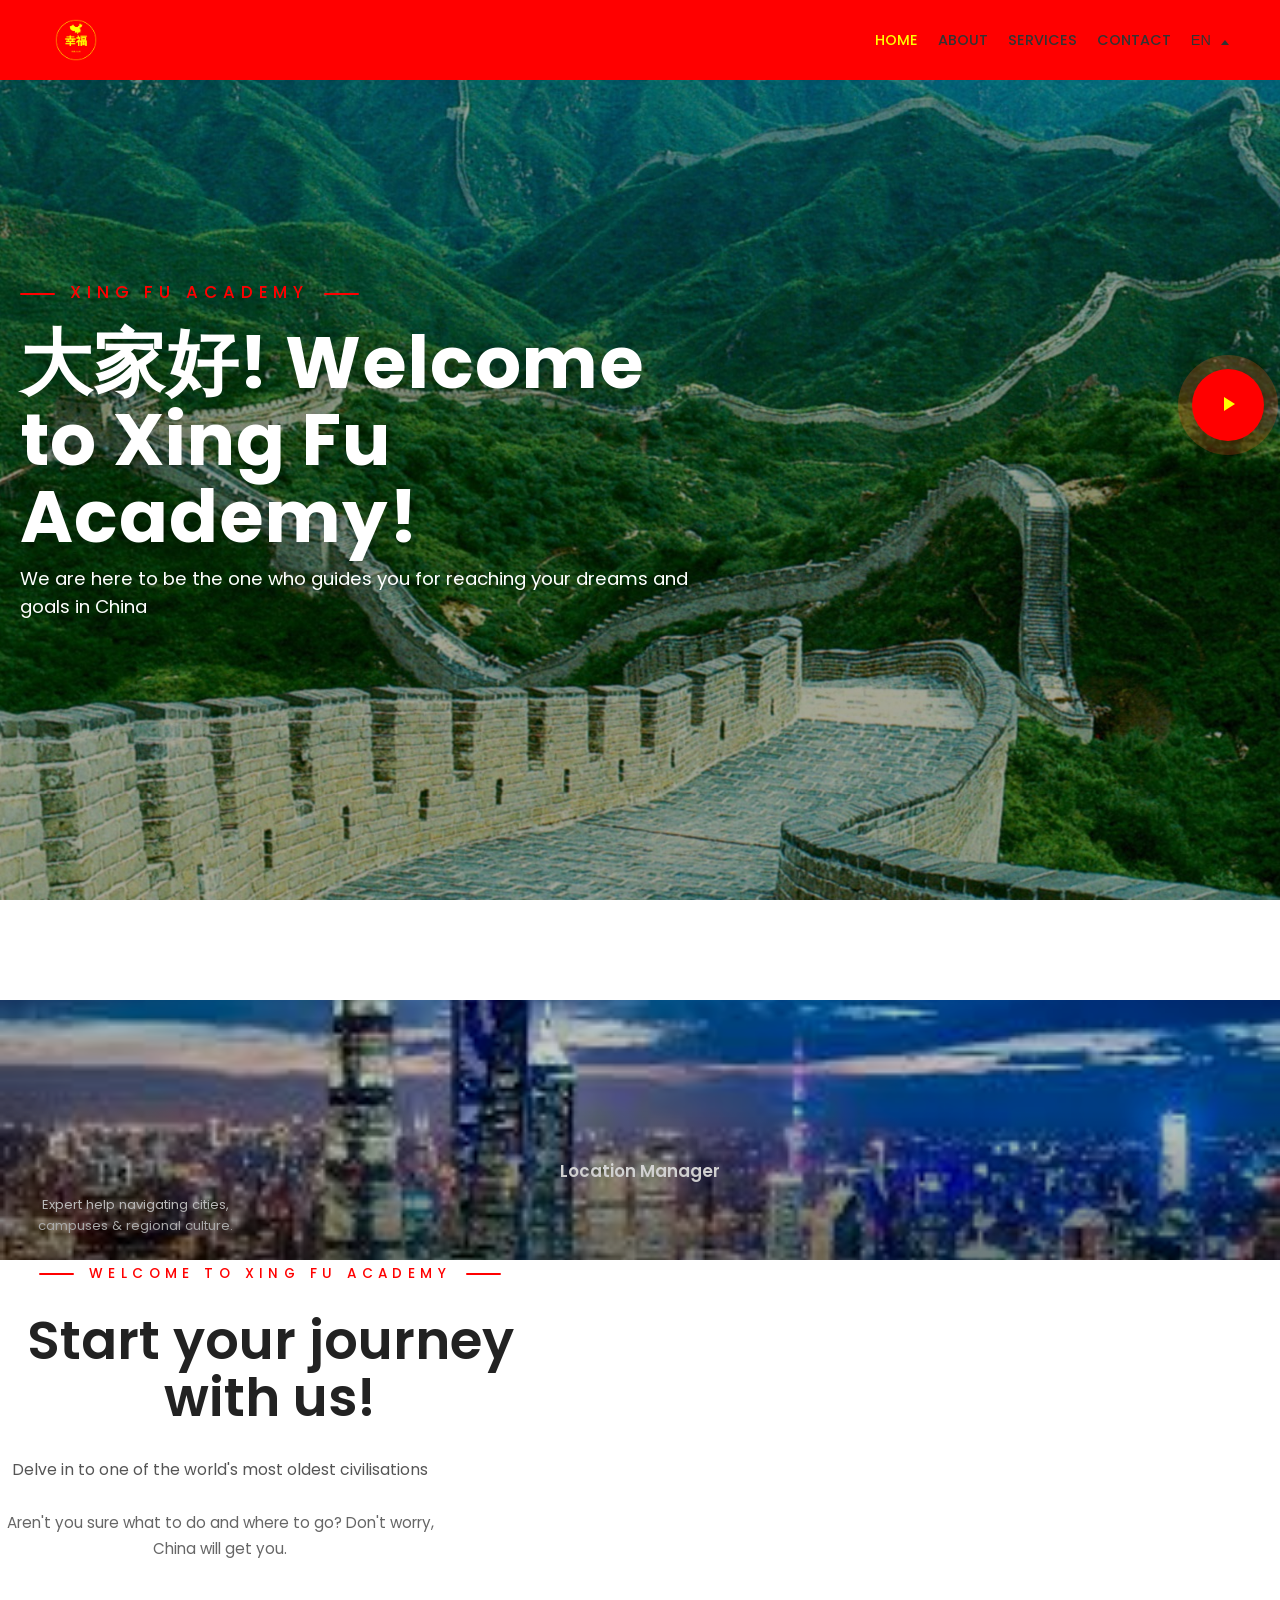
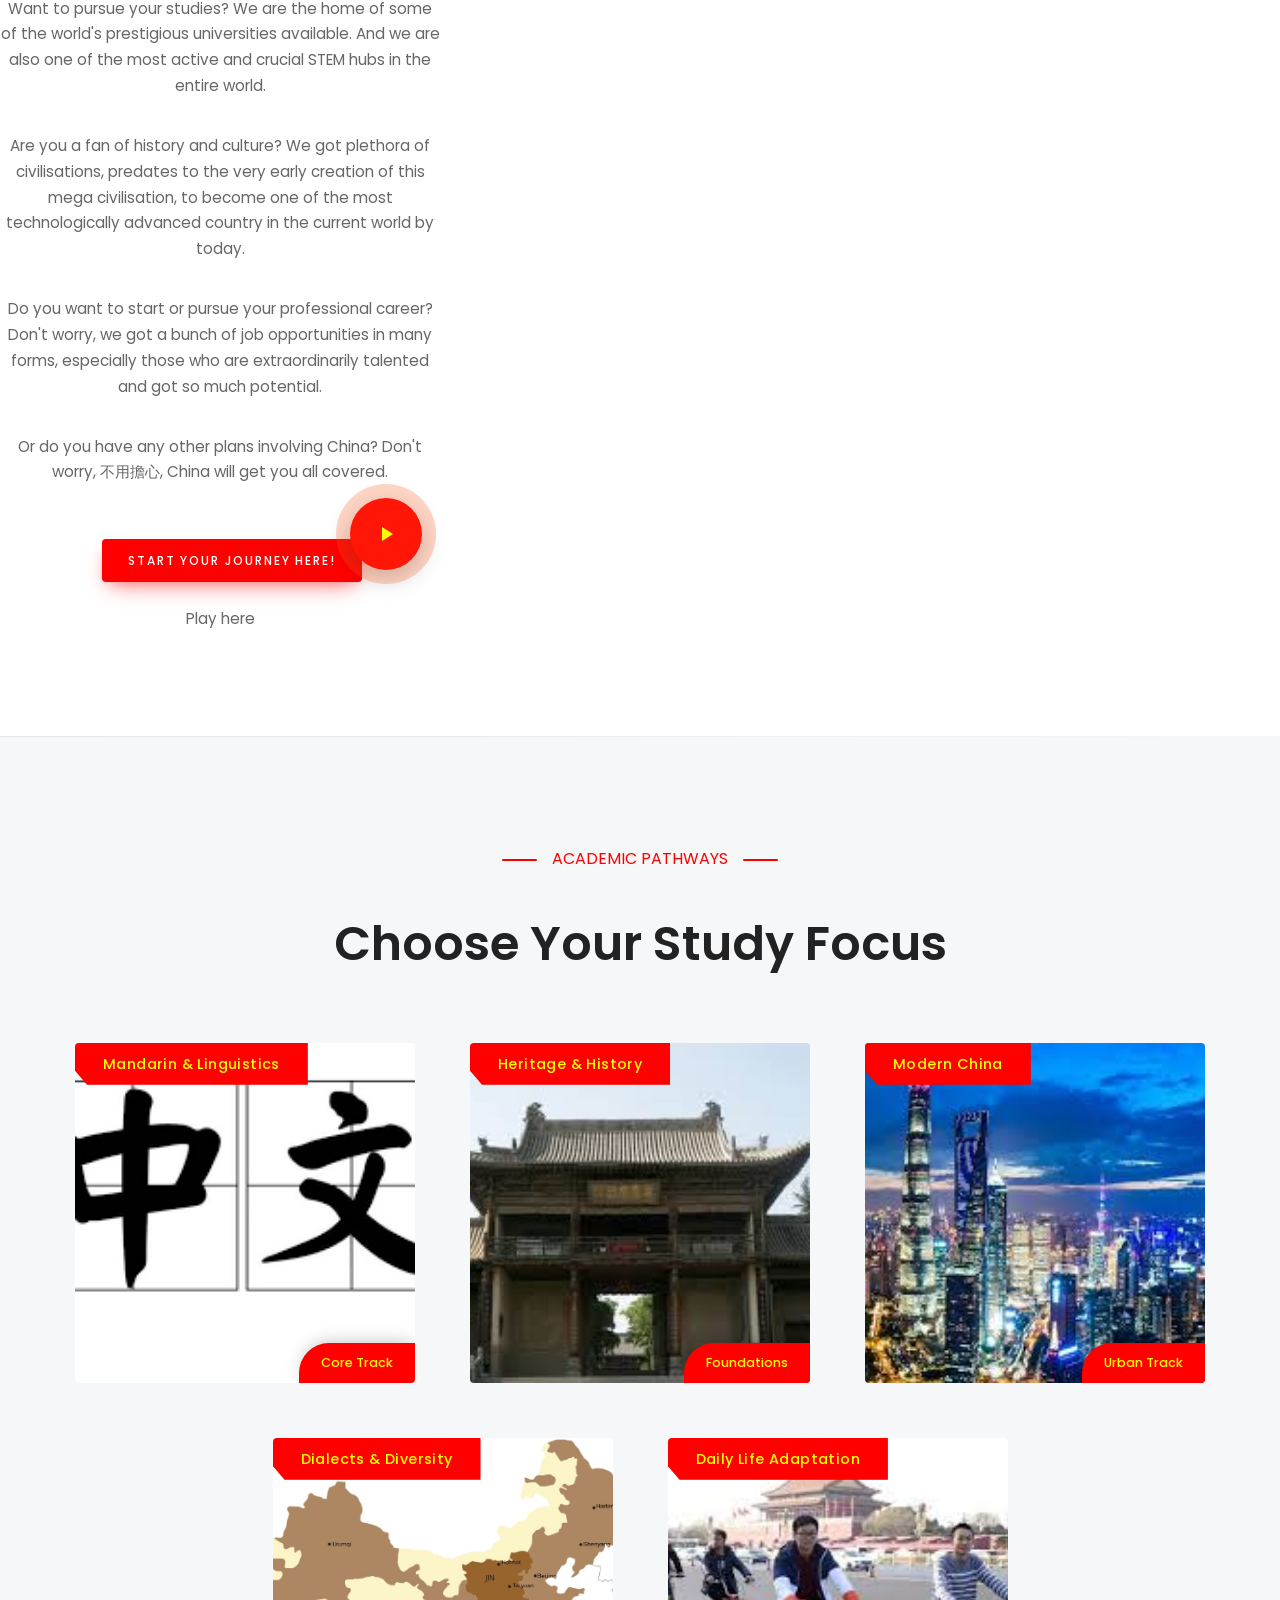
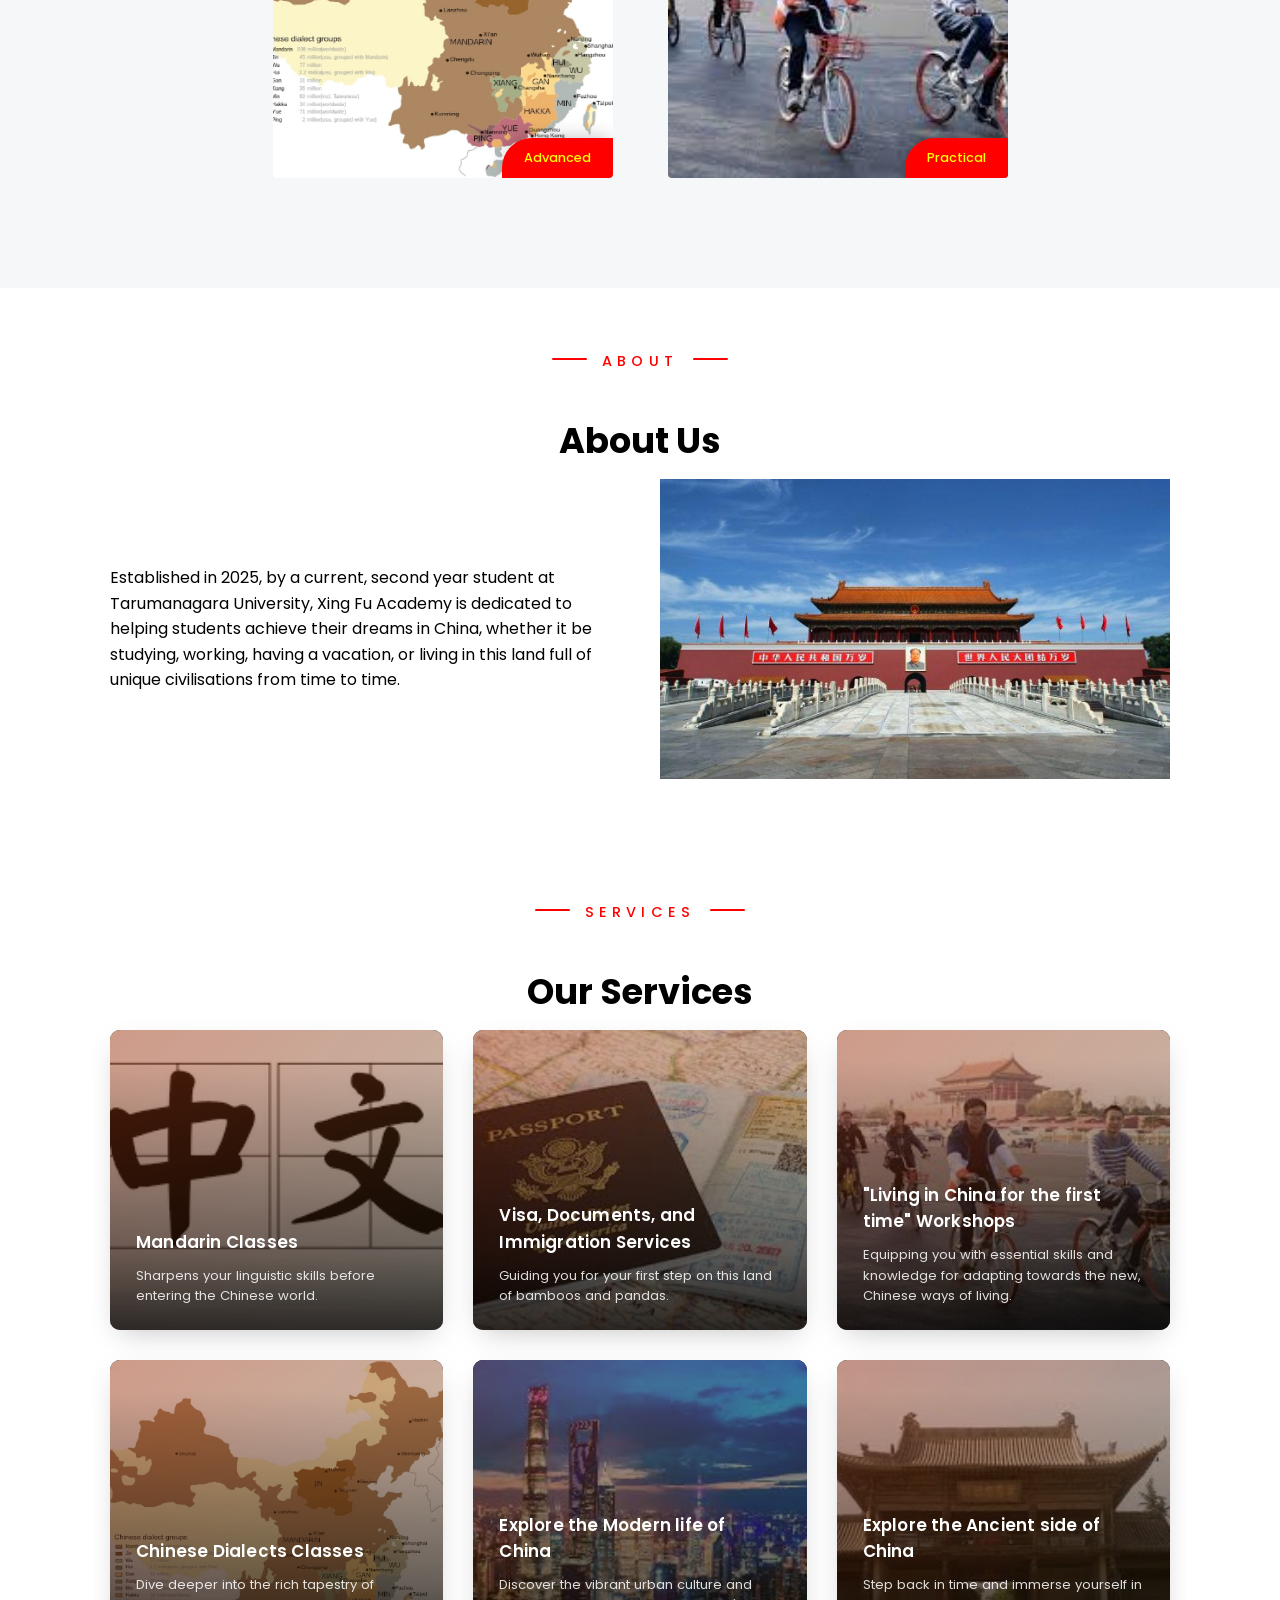
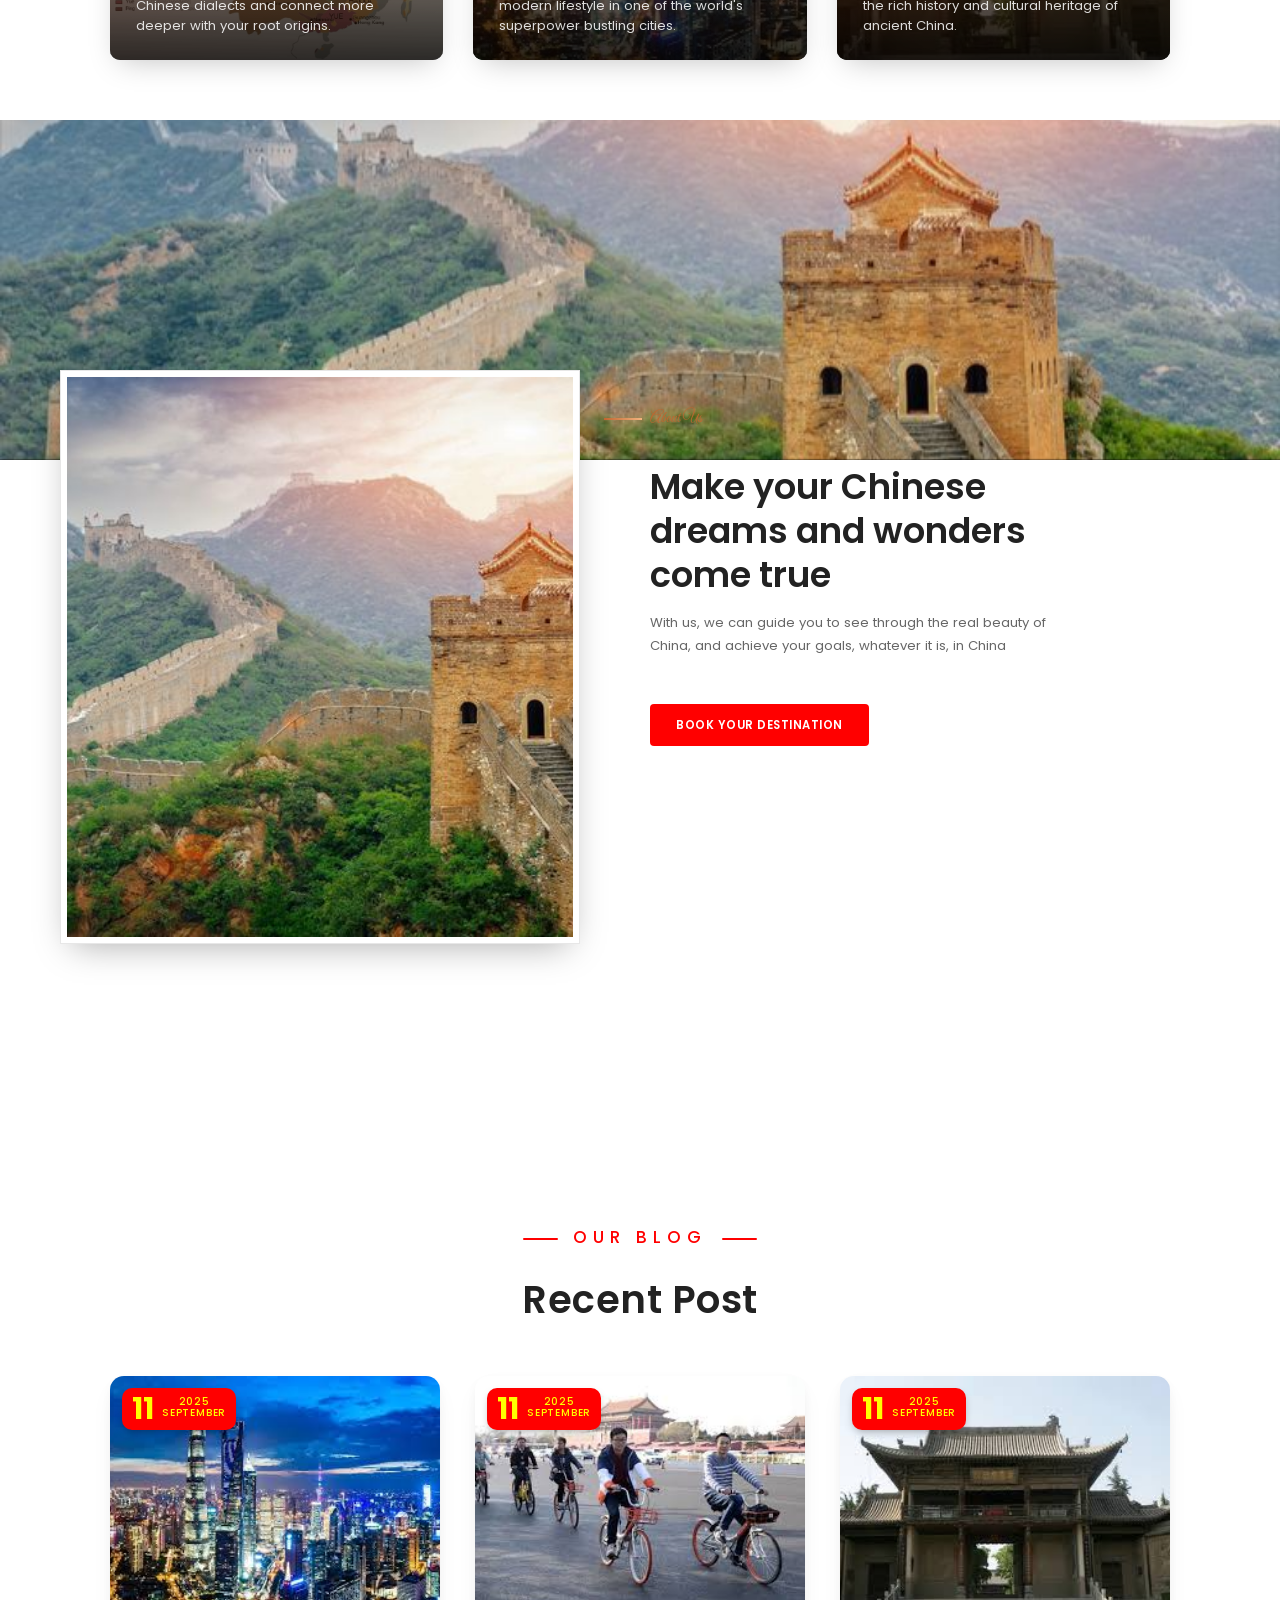
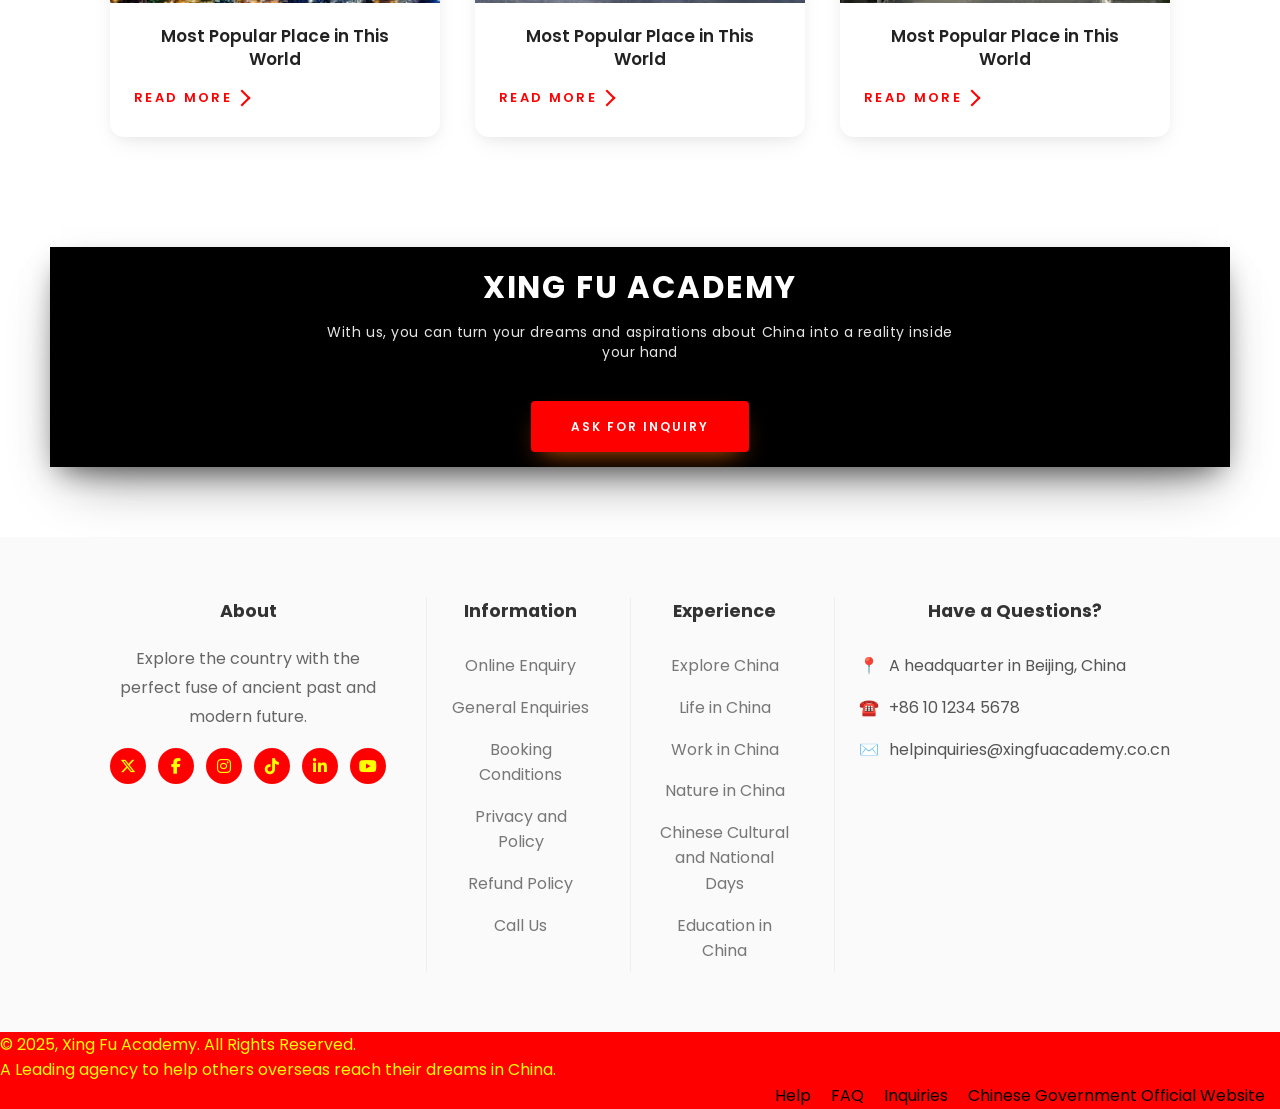
<file: MainPage.html>
<!DOCTYPE html>
<html lang="en">
<head>
    <meta charset="UTF-8">
    <meta name="viewport" content="width=device-width, initial-scale=1.0">
    <title>Xing Fu Academy</title>
    <link rel = "icon" href = "Images/幸福.ico" type = "logo">
    <link rel="preconnect" href="https://fonts.googleapis.com">
    <link rel="preconnect" href="https://fonts.gstatic.com" crossorigin>
    <link href="https://fonts.googleapis.com/css2?family=Poppins:wght@300;400;500;600;700&display=swap" rel="stylesheet">
    <link href="https://fonts.googleapis.com/css2?family=Great+Vibes&display=swap" rel="stylesheet">
    <!-- Font Awesome for social icons -->
    <link rel="stylesheet" href="https://cdnjs.cloudflare.com/ajax/libs/font-awesome/6.5.0/css/all.min.css" crossorigin="anonymous" referrerpolicy="no-referrer" />
    <link rel="stylesheet" href="MainPage.css">
</head>
<body>

    <header class="main-header">
        <div class="container">
            <a href="#home" class="logo"><img src="Images/幸福.png" alt="Xing Fu Academy logo"></a>
            <nav class="main-nav">
                <ul>
                    <li><a href="#home" class="active">Home</a></li>
                    <li><a href="#about">About</a></li>
                    <li><a href="#services">Services</a></li>
                    <li><a href="contact.html">Contact</a></li>
                    <li class="lang-switcher">
                        <button class="lang-current" aria-haspopup="true" aria-expanded="false" aria-label="Change language">EN <span class="caret" aria-hidden="true"></span></button>
                        <ul class="lang-menu" role="menu" aria-label="Language">
                            <li role="none"><a role="menuitem" href="MainPage.html" aria-current="true">English (EN)</a></li>
                            <li role="none"><a role="menuitem" href="MainPage-zh-Hans.html">简体中文 (Mandarin Chinese - Simplified)</a></li>
                            <li role="none"><a role="menuitem" href="MainPage-zh-Hant.html">繁體中文 (Mandarin Chinese - Traditional)</a></li>
                        </ul>
                    </li>
                </ul>
            </nav>
        </div>
    </header>

    <section class="hero" id="home">
        <div class="container">
            <span class="hero-pretitle">Xing Fu Academy</span>
            <h1 lang="zh">大家好! Welcome to Xing Fu Academy!</h1>
            <p>We are here to be the one who guides you for reaching your dreams and goals in China</p>
        </div>
        <div class="hero-actions">
            <button class="hero-play" aria-haspopup="dialog" aria-controls="video-modal" aria-label="Play video"
                data-video="https://youtu.be/0DzZgBd4W1Q?si=LWJystPG9fLcrou8">
                <span class="icon" aria-hidden="true">
                    <svg width="24" height="24" viewBox="0 0 24 24" fill="none" xmlns="http://www.w3.org/2000/svg" focusable="false">
                        <path d="M8 5v14l11-7L8 5z" fill="currentColor"/>
                    </svg>
                </span>
            </button>
        </div>
    </section>

    <!-- Feature Intro Section (mirrors Pacific style) -->
    <section class="feature-intro" id="intro-styles">
        <!--<div class="feature-intro-inner">
            <div class="feature-cards">
                <article class="fcard fcard-blue">
                    <div class="fcard-body">
                        <h3 class="fcard-title">Mandarin Mastery</h3>
                        <p class="fcard-text">Sharpen your skills in the world's most spoken native language.</p>
                    </div>
                </article>
                <article class="fcard fcard-teal">
                    <div class="fcard-body">
                        <h3 class="fcard-title">Travel Arrangements</h3>
                        <p class="fcard-text">Visas, documents & support for a smooth first step in China.</p>
                    </div>
                </article>
                <article class="fcard fcard-mint">
                    <div class="fcard-body">
                        <h3 class="fcard-title">Private Guide</h3>
                        <p class="fcard-text">Personalized mentorship to adapt confidently to local life.</p>
                    </div><!-- end fcard-body -->
                </article>
                <article class="fcard fcard-rose">
                    <div class="fcard-body">
                        <h3 class="fcard-title">Location Manager</h3>
                        <p class="fcard-text">Expert help navigating cities, campuses & regional culture.</p>
                    </div>
                </article>
            </div>
            <div class="feature-copy">
                <span class="hero-pretitle feature-pretitle">Welcome to Xing Fu Academy</span>
                <h2 class="feature-heading">Start your journey with us!</h2>
                <p class="lead">Delve in to one of the world's most oldest civilisations</p>
                <p>Aren't you sure what to do and where to go? Don't worry, China will get you.</p>
                <p>Want to pursue your studies? We are the home of some of the world's prestigious universities available. And we are also one of the most active and crucial STEM hubs in the entire world.</p>
                <p>Are you a fan of history and culture? We got plethora of civilisations, predates to the very early creation of this mega civilisation, to become one of the most technologically advanced country in the current world by today.</p>
                <p>Do you want to start or pursue your professional career? Don't worry, we got a bunch of job opportunities in many forms, especially those who are extraordinarily talented and got so much potential.</p>
                <p>Or do you have any other plans involving China? Don't worry, <span lang = "zh"> 不用擔心, </span> China will get you all covered.</p>
                <a href="#services" class="btn feature-cta">Start your journey here!</a>
                <span class="icon" aria-hidden="true">
                    <svg width="24" height="24" viewBox="0 0 24 24" fill="none" xmlns="http://www.w3.org/2000/svg" focusable="false">
                        <path d="M8 5v14l11-7L8 5z" fill="currentColor"/>
                    </svg>
                </span>
                <p> Play here</p>
            </div>
        </div>
    </section>

    <!-- Destinations Section (Re-themed as Study Pathways) -->
    <section class="destinations" id="destinations">
        <div class="destinations-inner">
            <span class="hero-pretitle destinations-pretitle">Academic Pathways</span>
            <h2 class="destinations-heading">Choose Your Study Focus</h2>
            <div class="destinations-grid">
                <!-- Mandarin & Linguistics -->
                <article class="dest-card">
                    <a href="#services" class="dest-media" aria-label="Mandarin & Linguistics pathway">
                        <img src="Images/zhongwen.png" alt="Mandarin characters study" loading="lazy">
                        <span class="dest-label">Mandarin & Linguistics</span>
                        <span class="dest-badge">Core Track</span>
                    </a>
                </article>
                <!-- Cultural Heritage & History -->
                <article class="dest-card">
                    <a href="#services" class="dest-media" aria-label="Cultural Heritage & History pathway">
                        <img src="Images/ancientchinesetemple.png" alt="Ancient Chinese temple roof detail" loading="lazy">
                        <span class="dest-label">Heritage & History</span>
                        <span class="dest-badge">Foundations</span>
                    </a>
                </article>
                <!-- Modern China & Innovation -->
                <article class="dest-card">
                    <a href="#services" class="dest-media" aria-label="Modern China & Innovation pathway">
                        <img src="Images/chinamoderncity.png" alt="Modern skyline of a Chinese city" loading="lazy">
                        <span class="dest-label">Modern China</span>
                        <span class="dest-badge">Urban Track</span>
                    </a>
                </article>
                <!-- Regional Dialects & Diversity -->
                <article class="dest-card">
                    <a href="#services" class="dest-media" aria-label="Regional Dialects & Diversity pathway">
                        <img src="Images/chinesedialects.png" alt="Chinese dialect diversity concept" loading="lazy">
                        <span class="dest-label">Dialects & Diversity</span>
                        <span class="dest-badge">Advanced</span>
                    </a>
                </article>
                <!-- Mobility & Daily Life (optional 5th card) -->
                <article class="dest-card">
                    <a href="#services" class="dest-media" aria-label="Daily Life & Mobility pathway">
                        <img src="Images/chineseridingbike.png" alt="Local daily life - cycling scene" loading="lazy">
                        <span class="dest-label">Daily Life Adaptation</span>
                        <span class="dest-badge">Practical</span>
                    </a>
                </article>
            </div>
        </div>
    </section>

    <section class="about" id="about">
        <div class="container">
            <div class="section-subtitle">About</div>
            <h2>About Us</h2>
            <div class="about-content">
                <div class="about-text">
                    <p>Established in 2025, by a current, second year student at Tarumanagara University, Xing Fu Academy is dedicated to helping students achieve their dreams in China, whether it be studying, working, having a vacation, or living in this land full of unique civilisations from time to time.</p>
                </div>
                <div class="about-image">
                    </div>
            </div>
        </div>
    </section>

    <section class="services" id="services">
        <div class="container">
            <div class="section-subtitle">Services</div>
            <h2>Our Services</h2>
            <div class="service-grid">
                    <div class="service-card">
                        <img class="service-thumb" src="Images/zhongwen.png" alt="Mandarin Classes">
                        <div class="service-info">
                            <h3>Mandarin Classes</h3>
                            <p>Sharpens your linguistic skills before entering the Chinese world.</p>
                        </div>
                    </div>
                    <div class="service-card">
                        <img class="service-thumb" src="Images/passportvisa.png" alt="Visa, Documents, and Immigration Services">
                        <div class="service-info">
                            <h3>Visa, Documents, and Immigration Services</h3>
                            <p>Guiding you for your first step on this land of bamboos and pandas.</p>
                        </div>
                    </div>
                    <div class="service-card">
                        <img class="service-thumb" src="Images/chineseridingbike.png" alt="Living in China Workshops">
                        <div class="service-info">
                            <h3>"Living in China for the first time" Workshops</h3>
                            <p>Equipping you with essential skills and knowledge for adapting towards the new, Chinese ways of living.</p>
                        </div>
                    </div>
                    <div class="service-card">
                        <img class="service-thumb" src="Images/chinesedialects.png" alt="Chinese Dialects Classes">
                        <div class="service-info">
                            <h3>Chinese Dialects Classes</h3>
                            <p>Dive deeper into the rich tapestry of Chinese dialects and connect more deeper with your root origins.</p>
                        </div>
                    </div>
                    <div class="service-card">
                        <img class="service-thumb" src="Images/chinamoderncity.png" alt="Explore the Modern life of China">
                        <div class="service-info">
                            <h3>Explore the Modern life of China</h3>
                            <p>Discover the vibrant urban culture and modern lifestyle in one of the world's superpower bustling cities.</p>
                        </div>
                    </div>
                    <div class="service-card">
                        <img class="service-thumb" src="Images/ancientchinesetemple.png" alt="Explore the Ancient side of China">
                        <div class="service-info">
                            <h3>Explore the Ancient side of China</h3>
                            <p>Step back in time and immerse yourself in the rich history and cultural heritage of ancient China.</p>
                        </div>
                    </div>
            </div>
        </div>
    </section>

    <!-- Promotional Overlap Section -->
    <section class="promo-overlap" id="promo">
        <div class="promo-banner" aria-hidden="true">
            <button class="promo-play" aria-haspopup="dialog" aria-label="Play overview video" data-video="https://www.youtube.com/embed/ysz5S6PUM-U">
                <span class="triangle" aria-hidden="true"></span>
            </button>
        </div>
        <div class="promo-inner">
            <figure class="promo-photo">
                <img src="Images/wallofchina2.png" alt="Great Wall of China mountain ridge at sunrise" loading="lazy">
            </figure>
            <div class="promo-copy">
                <span class="promo-pretitle">About Us</span>
                <h2 class="promo-heading">Make your Chinese <br> dreams and wonders <br> come true </h2>
                <p class="promo-text">With us, we can guide you to see through the real beauty of China, and achieve your goals, whatever it is, in China</p>
                <a href="#destinations" class="btn promo-cta">Book Your Destination</a>
            </div>
        </div>
    </section>

    <!-- Blog / Recent Post Section -->
    <section class="blog" id="blog">
        <div class="container">
            <span class="hero-pretitle blog-pretitle">Our Blog</span>
            <h2 class="blog-heading">Recent Post</h2>
            <div class="posts-grid">
                <article class="post-card">
                    <div class="post-media">
                        <img src="Images/chinamoderncity.png" alt="Modern Chinese city skyline at dusk">
                        <div class="post-date"><span class="day">11</span><span class="date-meta"><span class="year">2025</span><span class="month">September</span></span></div>
                    </div>
                    <div class="post-body">
                        <h3 class="post-title">Most Popular Place in This World</h3>
                        <a href="#" class="post-read">Read more</a>
                    </div>
                </article>
                <article class="post-card">
                    <div class="post-media">
                        <img src="Images/chineseridingbike.png" alt="Cyclists experiencing local culture">
                        <div class="post-date"><span class="day">11</span><span class="date-meta"><span class="year">2025</span><span class="month">September</span></span></div>
                    </div>
                    <div class="post-body">
                        <h3 class="post-title">Most Popular Place in This World</h3>
                        <a href="#" class="post-read">Read more</a>
                    </div>
                </article>
                <article class="post-card">
                    <div class="post-media">
                        <img src="Images/ancientchinesetemple.png" alt="Historic Chinese temple architecture">
                        <div class="post-date"><span class="day">11</span><span class="date-meta"><span class="year">2025</span><span class="month">September</span></span></div>
                    </div>
                    <div class="post-body">
                        <h3 class="post-title">Most Popular Place in This World</h3>
                        <a href="#" class="post-read">Read more</a>
                    </div>
                </article>
            </div>
        </div>
    </section>

    <!-- CTA Banner Section -->
    <section class="cta-banner fixed-size has-image" id="cta">
        <div class="cta-inner">
            <h2 class="cta-heading">Xing Fu Academy</h2>
            <p class="cta-text">With us, you can turn  your dreams and aspirations about China into a reality inside your hand</p>
            <a href="contact.html" class="btn cta-btn">Ask For Inquiry</a>
        </div>
    </section>

        <!-- Footer Top (pre-footer) -->
        <section class="footer-top">
            <div class="container">
                <div class="footer-top-grid">
                    <div class="ft-col">
                        <h3>About</h3>
                        <p>Explore the country with the perfect fuse of ancient past and modern future.</p>
                        <div class="socials">
                            <a href="#" class="social" aria-label="Twitter"><i class="fa-brands fa-x-twitter"></i></a>
                            <a href="#" class="social" aria-label="Facebook"><i class="fa-brands fa-facebook-f"></i></a>
                            <a href="#" class="social" aria-label="Instagram"><i class="fa-brands fa-instagram"></i></a>
                            <a href="#" class="social" aria-label="Tiktok"><i class="fa-brands fa-tiktok"></i></a>
                            <a href="#" class="social" aria-label="LinkedIn"><i class="fa-brands fa-linkedin-in"></i></a>
                            <a href="#" class="social" aria-label="YouTube"><i class="fa-brands fa-youtube"></i></a>
                        </div>
                    </div>
                    <div class="ft-col">
                        <h3>Information</h3>
                        <ul class="list-plain">
                            <li>Online Enquiry</li>
                            <li>General Enquiries</li>
                            <li>Booking Conditions</li>
                            <li>Privacy and Policy</li>
                            <li>Refund Policy</li>
                            <li>Call Us</li>
                        </ul>
                    </div>
                    <div class="ft-col">
                        <h3>Experience</h3>
                        <ul class="list-plain">
                            <li>Explore China</li>
                            <li>Life in China</li>
                            <li>Work in China</li>
                            <li>Nature in China</li>
                            <li>Chinese Cultural and National Days</li>
                            <li>Education in China</li>
                        </ul>
                    </div>
                    <div class="ft-col">
                        <h3>Have a Questions?</h3>
                        <ul class="contact-list">
                            <li><span class="icon">📍</span> A headquarter in Beijing, China</li>
                            <li><span class="icon">☎️</span> +86 10 1234 5678</li>
                            <li><span class="icon">✉️</span> helpinquiries@xingfuacademy.co.cn</li>
                        </ul>
                    </div>
                </div>
            </div>
        </section>

    <footer class="main-footer">
        <div class="container">
            <p>&copy; 2025, Xing Fu Academy. All Rights Reserved.</p>
            <p>A Leading agency to help others overseas reach their dreams in China.</p>
        </div>

        <div class = "footer-menu">
            <a href = "#"> Help </a>
            <a href = "#"> FAQ </a>
            <a href = "#"> Inquiries </a>
            <a href = "https://english.www.gov.cn/"> Chinese Government Official Website </a>
        </div>
    </footer>

    <!-- Video Modal -->
    <div class="video-modal" id="video-modal" role="dialog" aria-modal="true" aria-hidden="true" aria-label="Intro video">
        <div class="video-backdrop" data-close="true"></div>
        <div class="video-dialog" role="document">
            <button class="video-close" aria-label="Close video" title="Close">&times;</button>
            <div class="video-frame">
                <iframe src="" title="Intro video" allow="autoplay; fullscreen" allowfullscreen></iframe>
            </div>
        </div>
    </div>

    <script>
    (function(){
        const triggers = document.querySelectorAll('[data-video]');
        const modal = document.getElementById('video-modal');
        const iframe = modal ? modal.querySelector('iframe') : null;
        const closeBtn = modal ? modal.querySelector('.video-close') : null;
        let lastFocus = null;

        function normalizeYouTube(url){
            if(!url) return '';
            // Accept forms: youtu.be/ID, youtube.com/watch?v=ID, youtube.com/shorts/ID, already embed
            const ytRegex = /(?:youtu\.be\/|youtube\.com\/(?:watch\?v=|embed\/|shorts\/))([A-Za-z0-9_-]{6,})/;
            const match = url.match(ytRegex);
            if(match && match[1]){
                return 'https://www.youtube.com/embed/' + match[1];
            }
            return url; // fallback untouched
        }
        function withAutoplay(url){
            if (!url) return '';
            const clean = normalizeYouTube(url);
            return clean.includes('?') ? clean + '&autoplay=1' : clean + '?autoplay=1';
        }
        function openModal(url){
            if (!modal || !iframe) return;
            lastFocus = document.activeElement;
            iframe.src = withAutoplay(url);
            modal.classList.add('open');
            modal.setAttribute('aria-hidden','false');
            setTimeout(()=>{ try{ closeBtn && closeBtn.focus(); }catch(e){} }, 0);
            document.addEventListener('keydown', onKey);
        }
        function closeModal(){
            if (!modal || !iframe) return;
            modal.classList.remove('open');
            modal.setAttribute('aria-hidden','true');
            iframe.src = '';
            document.removeEventListener('keydown', onKey);
            if (lastFocus && typeof lastFocus.focus === 'function') lastFocus.focus();
        }
        function onKey(e){ if (e.key === 'Escape') closeModal(); }

        triggers.forEach(btn => {
            btn.addEventListener('click', e => {
                e.preventDefault();
                const url = btn.getAttribute('data-video') || 'https://www.youtube.com/embed/ysz5S6PUM-U';
                openModal(url);
            });
        });
        if (modal) {
            modal.addEventListener('click', function(e){
                if (e.target === modal || e.target.dataset.close === 'true') closeModal();
            });
        }
        if (closeBtn) closeBtn.addEventListener('click', closeModal);
    })();
    </script>

</body>
</html>
</file>
<file: MainPage.css>
/* ================= Promo Overlap Section ================= */
.promo-overlap {
  position: relative;
  background: #fff; /* fallback */
  padding: 0 0 120px; /* extra bottom breathing */
  overflow: hidden;
}
/* Removed prior pseudo-element background that caused a washed/blurry full-section backdrop.
   Keep section clean so only the top banner image provides visual impact. */
.promo-banner {
  position: relative;
  height: 340px;
  /* Use explicit layering so we can swap or stack images without affecting content */
  background: #000; /* fallback while image loads */
  display: flex;
  align-items: center;
  justify-content: center;
  overflow: hidden;
}
/* Image layer (crisp, no blur) */
.promo-banner::before {
  content: "";
  position: absolute;
  inset: 0;
  /* Updated to sunrise image (rename file if needed). Adjust position so watchtower sits slightly right of center. */
  background: url("Images/wallofchina2.png") center 45% / cover no-repeat;
  z-index: 0;
  transition: transform 0.9s cubic-bezier(0.22, 1, 0.32, 1);
  will-change: transform;
  image-rendering: auto;
}

/* Correct global feature CTA styles (previously nested by mistake) */
.feature-cta {
  margin-top: 28px;
  background: red;
  color: yellow;
  padding: 18px 34px;
  font-weight: 600;
  letter-spacing: 0.16em;
  font-size: 12px;
  text-transform: uppercase;
  border-radius: 40px;
  position: relative;
  text-decoration: none;
  display: inline-block;
  box-shadow: 0 10px 24px -8px rgba(255, 0, 0, 0.45),
    0 6px 14px -6px rgba(255, 0, 0, 0.35);
  transition: 0.35s;
  overflow: hidden;
}
.feature-cta:hover {
  /* Simplified: only text color change (already yellow) so no movement */
  color: yellow;
}
/* halo effect replicating hero button */
.promo-play::before {
  content: "";
  position: absolute;
  inset: -14px;
  border-radius: 50%;
  background: rgba(255, 90, 31, 0.25);
  z-index: -1;
  filter: blur(0.5px);
  animation: pulse-halo 2.2s ease-in-out infinite;
}
.promo-play .triangle {
  width: 0;
  height: 0;
  border-left: 20px solid yellow; /* slightly larger to match larger button */
  border-top: 12px solid transparent;
  border-bottom: 12px solid transparent;
  margin-left: 6px;
}
.promo-play:hover {
  transform: translateY(-1px) scale(1.03);
  box-shadow: 0 14px 36px rgba(0, 0, 0, 0.35);
}

/* Optional shared utility: apply to any play button for consistent styling */
.play-btn-theme {
  background: red !important;
  border: 4px solid rgba(255, 255, 0, 0.55) !important;
  box-shadow: 0 10px 26px -8px rgba(0, 0, 0, 0.42),
    0 0 0 4px rgba(255, 0, 0, 0.25) inset !important;
  transition: transform 0.25s ease, box-shadow 0.25s ease, background 0.3s ease !important;
}
.play-btn-theme:hover {
  transform: scale(1.06) translateY(-2px) !important;
  background: linear-gradient(135deg, red, #ff3d00) !important;
  box-shadow: 0 16px 40px -10px rgba(0, 0, 0, 0.5),
    0 0 0 4px rgba(255, 255, 0, 0.35) inset !important;
}
.play-btn-theme .triangle,
.play-btn-theme svg path {
  color: yellow !important;
  stroke: none;
  filter: drop-shadow(0 0 4px rgba(0, 0, 0, 0.35));
}

.promo-inner {
  max-width: 1280px;
  margin: 0 auto;
  padding: 0 60px;
  display: grid;
  grid-template-columns: 520px 1fr;
  gap: 70px;
  align-items: start;
  position: relative;
  top: -90px; /* pull upward to overlap banner */
}
.promo-photo {
  margin: 0;
  background: #fff;
  padding: 6px; /* white frame */
  box-shadow: 0 12px 34px -12px rgba(0, 0, 0, 0.35);
  border: 1px solid #e7e7e7;
}
.promo-photo img {
  display: block;
  width: 100%;
  height: 560px;
  object-fit: cover;
}

/* ================= Blog Section ================= */
.blog {
  padding: 70px 0 40px;
  background: #fff;
  position: relative;
}
.blog-pretitle {
  font-size: 14px;
  letter-spacing: 0.35em;
  margin: 0 0 10px;
  color: #ff7b29;
}
.blog-heading {
  font-size: clamp(1.9rem, 3vw, 2.6rem);
  font-weight: 600;
  margin: 0 0 45px;
  letter-spacing: 0.5px;
  color: #222;
}
.posts-grid {
  display: grid;
  grid-template-columns: repeat(auto-fit, minmax(260px, 1fr));
  gap: 35px;
  align-items: start;
}
.post-card {
  background: #fff;
  border-radius: 14px;
  box-shadow: 0 10px 28px -8px rgba(0, 0, 0, 0.08),
    0 4px 12px -2px rgba(0, 0, 0, 0.05);
  overflow: hidden;
  display: flex;
  flex-direction: column;
  position: relative;
  transition: 0.35s cubic-bezier(0.4, 0, 0.2, 1);
}
.post-card:hover {
  transform: translateY(-6px);
  box-shadow: 0 18px 36px -10px rgba(0, 0, 0, 0.12),
    0 6px 16px -4px rgba(0, 0, 0, 0.08);
}
.post-media {
  position: relative;
  aspect-ratio: 16/11;
  overflow: hidden;
}
.post-media img {
  width: 100%;
  height: 100%;
  object-fit: cover;
  display: block;
  transition: transform 0.7s cubic-bezier(0.22, 0.61, 0.36, 1);
}
.post-card:hover .post-media img {
  transform: scale(1.08);
}
.post-date {
  position: absolute;
  top: 12px;
  left: 12px;
  background: red; /* unified theme */
  color: yellow; /* unified theme */
  padding: 6px 10px;
  border-radius: 10px;
  display: flex;
  flex-direction: row;
  align-items: flex-start;
  gap: 8px;
  font-family: Poppins, sans-serif;
  font-weight: 600;
  font-size: 13px;
  line-height: 1.1;
  box-shadow: 0 4px 10px -3px rgba(0, 0, 0, 0.35);
}
.post-date .day {
  font-size: 30px;
  font-weight: 700;
  line-height: 1;
}
.post-date .date-meta {
  display: flex;
  flex-direction: column;
  font-size: 10px;
  letter-spacing: 0.08em;
  text-transform: uppercase;
  font-weight: 500;
  margin-top: 2px;
}
.post-body {
  padding: 22px 24px 28px;
  display: flex;
  flex-direction: column;
  flex: 1;
}
.post-title {
  font-size: 17px;
  font-weight: 600;
  line-height: 1.35;
  margin: 0 0 18px;
  color: #222;
}
.post-read {
  margin-top: auto;
  align-self: flex-start;
  font-size: 13px;
  font-weight: 600;
  text-transform: uppercase;
  letter-spacing: 0.18em;
  color: red; /* switched from yellow for better readability on white */
  position: relative;
  padding-right: 18px;
  display: inline-flex;
  align-items: center;
  gap: 6px;
  text-decoration: none;
}
.post-read:after {
  content: "";
  width: 10px;
  height: 10px;
  border: 2px solid currentColor;
  border-left: 0;
  border-top: 0;
  transform: rotate(-45deg);
  position: absolute;
  right: 2px;
  top: 50%;
  margin-top: -7px;
  transition: 0.3s;
}
.post-read:hover:after {
  right: 0;
}

/* ================= CTA Banner ================= */
.cta-banner {
  background: transparent;
  color: #fff;
  padding: 85px 18px;
  text-align: center;
  position: relative;
  overflow: hidden;
}
.cta-banner.fixed-size {
  /* refined: treat as a banner strip with stable min height */
  min-height: 220px;
  display: flex;
  align-items: center;
  justify-content: center;
  padding: 42px 18px; /* some vertical breathing so text not glued to edges */
  position: relative;
}
.cta-banner.fixed-size .cta-inner {
  width: 100%;
}
/* Optional background image variant */
.cta-banner.fixed-size.has-image {
  background: #000;
}
.cta-banner.fixed-size.has-image::before {
  /* background image layer */
  content: "";
  position: absolute;
  inset: 0;
  z-index: 0;
  opacity: 0.82;
  filter: brightness(0.9) contrast(1.05);
}
.cta-banner.fixed-size.has-image::after {
  /* gradient overlay for legibility */
  content: "";
  position: absolute;
  inset: 0;
  z-index: 0;
  background: linear-gradient(
    90deg,
    rgba(0, 0, 0, 0.55),
    rgba(0, 0, 0, 0.35) 45%,
    rgba(0, 0, 0, 0.55)
  );
}
.cta-banner.fixed-size.has-image .cta-inner {
  position: relative;
  z-index: 1;
}
.cta-banner.fixed-size .cta-heading {
  margin: 0 0 18px;
}
.cta-banner.fixed-size .cta-text {
  margin: 0 0 24px;
}
@media (max-width: 900px) {
  .cta-banner.fixed-size {
    padding: 46px 20px;
  }
}
@media (max-width: 700px) {
  .cta-banner.fixed-size {
    min-height: 260px;
    padding: 50px 24px;
  }
}
.cta-banner:before,
.cta-banner:after {
  content: "";
  position: absolute;
  width: 300px;
  height: 300px;
  border-radius: 50%;
  background: radial-gradient(
    circle at 30% 30%,
    rgba(255, 149, 0, 0.6),
    rgba(255, 94, 0, 0)
  );
  filter: blur(4px);
  opacity: 0.28;
  animation: floaty 14s linear infinite;
}
.cta-banner:after {
  left: auto;
  right: -120px;
  top: -80px;
  background: radial-gradient(
    circle at 70% 40%,
    rgba(255, 94, 0, 0.55),
    rgba(255, 149, 0, 0)
  );
  animation-direction: reverse;
}
.cta-banner:before {
  left: -140px;
  top: -90px;
}
@keyframes floaty {
  0% {
    transform: translateY(0);
  }
  50% {
    transform: translateY(35px);
  }
  100% {
    transform: translateY(0);
  }
}
.cta-inner {
  max-width: 760px;
  margin: 0 auto;
  position: relative;
}
.cta-heading {
  font-size: clamp(1.9rem, 3.4vw, 3rem);
  letter-spacing: 0.03em;
  margin: 0 0 22px;
  font-weight: 600;
}
.cta-text {
  font-size: 15px;
  letter-spacing: 0.04em;
  line-height: 1.5;
  margin: 0 0 30px;
  font-weight: 400;
}
.cta-btn {
  background: red;
  color: #fff !important;
  padding: 18px 38px;
  border-radius: 40px;
  font-weight: 600;
  letter-spacing: 0.15em;
  font-size: 12px;
  text-transform: uppercase;
  box-shadow: none;
  transition: color 0.25s ease;
  text-decoration: none;
  display: inline-block;
}
.cta-btn:hover {
  color: yellow !important;
}

/* === FINAL: Fixed-height parallax CTA strip (reference-like) === */
/* Refined CTA banner: closer to reference size/structure */
.cta-banner.fixed-size.has-image {
  height: 220px; /* reduced height */
  min-height: 220px;
  padding: 0 18px;
  display: flex;
  align-items: center;
  justify-content: center;
  text-align: center;
  position: relative;
  /* NEW: make this feel like a discrete banner instead of full-bleed */
  max-width: 1180px; /* tune to taste */
  width: 100%;
  margin: 70px auto; /* vertical space + center */
  border-radius: 0; /* fully boxy */
  overflow: hidden; /* keep clipping for background consistency */
  box-shadow: 0 28px 60px -22px rgba(0,0,0,0.45), 0 12px 28px -10px rgba(0,0,0,0.6);
}
/* Use ::before for image (with parallax / fixed) and ::after for overlay */
.cta-banner.fixed-size.has-image:before {
  content: "";
  position: absolute;
  inset: 0;
  z-index: 0;
  background: url("Images/wallofchina2.png") center center / cover no-repeat;
  background-attachment: fixed; /* parallax feel */
  filter: brightness(0.9) contrast(1.05);
  width: 100%;
  height: 100%;
  border-radius: 0; /* kill inherited bubble shape */
  /* Remove any accidental transitions */
  transition: none !important;
  animation: none !important;
}
.cta-banner.fixed-size.has-image:after {
  content: "";
  position: absolute;
  inset: 0;
  z-index: 1;
  background: rgba(0,0,0,0.45); /* lighter uniform overlay for clarity */
  width: 100%;
  height: 100%;
  border-radius: 0;
  transition: none !important;
  animation: none !important;
}
/* Neutralize orb styles (already overridden by full-cover pseudo elements) */
.cta-banner.fixed-size.has-image .cta-inner {
  position: relative;
  z-index: 2;
  max-width: 900px;
}
.cta-banner.fixed-size.has-image .cta-heading {
  font-size: clamp(1.4rem, 2.4vw, 2.05rem);
  margin: 0 0 10px;
  letter-spacing: 0.06em;
  text-transform: uppercase;
  font-weight: 700;
}
.cta-banner.fixed-size.has-image .cta-text {
  margin: 0 auto 18px;
  max-width: 640px;
  font-size: 14px;
  line-height: 1.45;
  color: #e5e5e5;
}
.cta-banner.fixed-size.has-image .cta-btn {
  padding: 16px 40px;
  font-size: 12px;
  letter-spacing: 0.17em;
  box-shadow: 0 12px 28px -10px rgba(255, 108, 0, 0.55),
    0 8px 18px -12px rgba(255, 108, 0, 0.45);
}
.cta-banner.fixed-size.has-image .cta-btn:hover {
  box-shadow: 0 16px 34px -12px rgba(255, 108, 0, 0.7),
    0 10px 24px -14px rgba(255, 108, 0, 0.55);
}

/* Ultra-slim variant */
/* Revised slim: much shorter strip */
.cta-banner.fixed-size.has-image.slim {
  height: 120px;
  min-height: 120px; /* compact */
}
.cta-banner.fixed-size.has-image.slim:after {
  /* lighter overlay so image shows despite small height */
  background: linear-gradient(
    90deg,
    rgba(0, 0, 0, 0.48),
    rgba(0, 0, 0, 0.32) 45%,
    rgba(0, 0, 0, 0.48)
  );
}
.cta-banner.fixed-size.has-image.slim .cta-heading {
  font-size: clamp(1rem, 1.9vw, 1.45rem);
  margin: 0;
  letter-spacing: 0.05em;
  line-height: 1.1;
}
.cta-banner.fixed-size.has-image.slim .cta-text {
  display: none !important;
}
.cta-banner.fixed-size.has-image.slim .cta-btn {
  padding: 8px 22px;
  font-size: 10.5px;
  letter-spacing: 0.12em;
  border-radius: 5px;
}
@media (max-width: 900px) {
  .cta-banner.fixed-size.has-image.slim {
    height: 110px;
    min-height: 110px;
  }
  .cta-banner.fixed-size.has-image.slim .cta-heading {
    font-size: clamp(0.95rem, 3.2vw, 1.3rem);
  }
}
@media (max-width: 600px) {
  .cta-banner.fixed-size.has-image.slim {
    height: 100px;
    min-height: 100px;
  }
  .cta-banner.fixed-size.has-image.slim .cta-btn {
    padding: 7px 18px;
    font-size: 10px;
  }
}

/* Optional micro variant (even smaller if needed later) */
.cta-banner.fixed-size.has-image.micro {
  height: 90px;
  min-height: 90px;
}
.cta-banner.fixed-size.has-image.micro .cta-heading {
  font-size: clamp(0.85rem, 1.6vw, 1.1rem);
  margin: 0;
}
.cta-banner.fixed-size.has-image.micro .cta-btn {
  padding: 6px 16px;
  font-size: 9.5px;
  letter-spacing: 0.1em;
  border-radius: 4px;
}

@media (max-width: 900px) {
  .cta-banner.fixed-size.has-image {
    height: 260px;
    min-height: 260px;
    margin: 60px auto; /* tighten vertical space on medium screens */
    border-radius: 0; /* stay boxy */
  }
  .cta-banner.fixed-size.has-image .cta-heading {
    font-size: clamp(1.65rem, 5vw, 2.1rem);
  }
}
@media (max-width: 600px) {
  .cta-banner.fixed-size.has-image {
    height: 240px;
    min-height: 240px;
    margin: 50px 0; /* allow edge-to-edge on very small screens */
    max-width: none;
    border-radius: 0; /* remove rounding to avoid awkward side gaps */
  }
  .cta-banner.fixed-size.has-image .cta-text {
    font-size: 14px;
  }
  .cta-banner.fixed-size.has-image .cta-btn {
    padding: 12px 34px;
    font-size: 11px;
    letter-spacing: 0.14em;
    background: red;
    color: #fff !important;
    box-shadow: none;
    transition: color 0.25s ease;
  }
  .cta-banner {
    padding: 70px 16px;
  }
  .cta-heading {
    font-size: clamp(1.8rem, 5vw, 2.5rem);
  }
}

/* Narrow desktop widths (between large desktop & tablets) */
@media (max-width: 1250px) and (min-width: 901px) {
  .cta-banner.fixed-size.has-image {
    margin: 70px 40px; /* add consistent side breathing when viewport < max-width */
  }
}

/* Mobile / tablet fallback: disable fixed attachment for performance & iOS Safari */
@media (max-width: 900px) {
  .cta-banner.fixed-size.has-image:before {
    background-attachment: scroll;
  }
}
@media (max-width: 600px) {
  .post-date {
    padding: 5px 8px;
  }
  .post-date .day {
    font-size: 26px;
  }
  .post-body {
    padding: 18px 20px 24px;
  }
  .cta-banner {
    padding: 60px 14px;
  }
}
.promo-copy {
  padding-top: 34px;
  text-align: left;
}
.promo-pretitle {
  font-family: "Great Vibes", cursive;
  font-size: 1rem;
  color: #c06630;
  display: inline-block;
  margin-bottom: 18px;
  position: relative;
}
.promo-pretitle::before {
  content: "";
  position: absolute;
  left: -46px;
  top: 50%;
  width: 38px;
  height: 2px;
  background: linear-gradient(90deg, #c06630, #f3b47f);
  transform: translateY(-50%);
}
.promo-heading {
  font-size: 2.2rem;
  line-height: 1.25;
  margin: 15px 0 15px;
  color: #222;
  font-weight: 600;
}
.promo-text {
  font-size: 0.82rem;
  line-height: 1.75;
  color: #666;
  max-width: 420px;
  margin: 0 0 26px;
}
.promo-cta {
  background: red;
  border: none;
  padding: 10px 18px;
  font-size: 0.72rem;
  letter-spacing: 0.5px;
  text-transform: uppercase;
  font-weight: 600;
  color: #fff;
  transition: color 0.25s ease;
}
.promo-cta:hover {
  color: yellow;
}

@media (max-width: 1100px) {
  .promo-inner {
    grid-template-columns: 460px 1fr;
    gap: 50px;
    top: -80px;
  }
  .promo-photo img {
    height: 500px;
  }
}
@media (max-width: 900px) {
  .promo-inner {
    grid-template-columns: 1fr;
    top: -70px;
  }
  .promo-photo {
    justify-self: center;
    width: 70%;
  }
  .promo-photo img {
    height: 420px;
  }
  .promo-copy {
    padding-top: 10px;
  }
}
@media (max-width: 650px) {
  .promo-photo {
    width: 88%;
    padding: 5px;
  }
  .promo-photo img {
    height: 360px;
  }
  .promo-heading {
    font-size: 1.9rem;
  }
  .promo-inner {
    top: -60px;
    padding: 0 34px;
  }
}
@media (max-width: 500px) {
  .promo-photo img {
    height: 300px;
  }
  .promo-heading {
    font-size: 1.7rem;
  }
  .promo-text {
    font-size: 0.78rem;
  }
  .promo-inner {
    top: -50px;
  }
}
/* Basic Reset & Body Style */
* {
  margin: 0;
  padding: 0;
  box-sizing: border-box;
}

body {
  font-family: "Poppins", "Noto Sans SC", "Noto Sans TC", "Microsoft YaHei",
    "PingFang SC", "PingFang TC", "Heiti TC", "SimSun", Arial, sans-serif;
  line-height: 1.6;
  scroll-behavior: smooth; /* Smooth anchor scrolling */
}

/* Reusable Container */
.container {
  max-width: 1100px;
  margin: 0 auto;
  padding: 0 20px;
}

/* Section Padding */
section {
  padding: 60px 0;
  text-align: center;
  scroll-margin-top: 80px; /* Offset anchor scroll so fixed header doesn't cover titles */
}

h2 {
  margin-bottom: 10px;
  font-size: 2.2em;
  font-weight: 700;
}

/* Unified subtitle style (About, Services) to match hero-pretitle scheme */
.section-subtitle {
  color: red;
  text-transform: uppercase;
  letter-spacing: 0.35em; /* match hero-pretitle tracking */
  font-size: 0.9em;
  margin-bottom: 40px;
  display: inline-block;
  position: relative;
  font-weight: 500;
}
.section-subtitle::before,
.section-subtitle::after {
  content: "";
  width: 35px;
  height: 2px;
  background: red;
  display: inline-block;
  border-radius: 2px;
  vertical-align: middle;
  transform: translateY(-3px);
}
.section-subtitle::before {
  margin-right: 15px;
}
.section-subtitle::after {
  margin-left: 15px;
}

/* Header & Navigation */
.main-header {
  background: red;
  padding: 15px 0;
  position: fixed;
  width: 100%;
  top: 0;
  z-index: 1000;
  /*border-bottom: 1px solid #eee;*/
}

.main-header .container {
  display: flex;
  justify-content: space-between;
  align-items: center;
}

.logo {
  font-size: 1.5em;
  font-weight: bold;
  text-decoration: none;
  color: #333;
}
.logo img {
  display: block;
  height: 50px; /* adjust as needed */
  width: auto;
}

.main-nav ul {
  list-style: none;
  display: flex;
  align-items: center;
}

.main-nav ul li {
  margin-left: 20px;
}

.main-nav ul li a {
  text-decoration: none;
  color: #333;
  text-transform: uppercase;
  font-weight: 500;
  font-size: 0.9rem;
}
/* Active link color similar to reference */
.main-nav ul li a.active {
  color: yellow;
}

/* Hover effects for navigation menu */
.main-nav ul li a:hover {
  color: yellow; /* Warna kuning yang sama dengan link aktif */
}

/* Language Switcher (CSS-only dropdown) */
.main-nav li.lang-switcher {
  position: relative;
  display: inline-flex; /* keep hover box tight to button */
  align-items: center;
}

.lang-current {
  background: transparent;
  border: none;
  color: #333;
  text-transform: uppercase;
  font-weight: 500;
  font-size: 0.9rem;
  cursor: pointer;
  padding: 0;
}
.lang-current:hover {
  color: yellow;
}
/* caret arrow visual */
.lang-current .caret {
  display: inline-block;
  width: 0;
  height: 0;
  margin-left: 6px;
  border-left: 4px solid transparent;
  border-right: 4px solid transparent;
  border-bottom: 5px solid #333; /* default: caret points up */
  transition: transform 180ms ease, border-bottom-color 180ms ease;
  transform-origin: 50% 40%;
}
.lang-menu {
  position: absolute;
  right: 0;
  top: calc(100% + 10px);
  background: #fff;
  border: 1px solid #eee;
  border-radius: 6px;
  box-shadow: 0 8px 24px rgba(0, 0, 0, 0.12);
  list-style: none;
  min-width: 180px;
  padding: 6px 0;
  z-index: 1001;
  /* hidden by default, animated open */
  opacity: 0;
  visibility: hidden;
  transform: translateY(6px) scale(0.98);
  transition: opacity 160ms ease-out, transform 160ms ease-out,
    visibility 0s linear 160ms;
}
.lang-menu li a {
  display: block;
  padding: 10px 14px;
  color: #333;
  text-decoration: none;
  text-transform: none;
}
.lang-menu li a:hover,
.lang-menu li a[aria-current="true"] {
  background: #f6f6f6;
}
/* Open only when hovering the language button or the menu panel */
/* Open only when hovering the language section (button or panel) */
.main-nav li.lang-switcher:hover .lang-menu,
.main-nav li.lang-switcher .lang-menu:hover {
  opacity: 1;
  visibility: visible;
  transform: translateY(0) scale(1);
  transition-delay: 0s;
}
/* Rotate caret and tint when open */
.main-nav li.lang-switcher:hover .lang-current .caret {
  transform: rotate(180deg);
  border-bottom-color: yellow; /* color while open */
}
/* Hero Section */
.hero {
  /* The visual image is rendered via ::before to allow smooth transitions */
  position: relative;
  height: 100vh;
  display: flex;
  justify-content: flex-start; /* Align content to the left like the reference */
  align-items: center;
  text-align: left; /* Left-align text */
  color: #fff; /* White text like the reference */
  overflow: hidden; /* Prevent scaled bg from spilling */
  /* Keep solid fallback color; image handled by ::before for smooth GPU transforms */
  background-color: #0d0d0d;
}

/* Background layer for hero with cover fit and no tiling */
.hero::before {
  content: "";
  position: absolute;
  inset: 0;
  background: url("Images/wallofchina3.png") center/cover no-repeat;
  transform: scale(1);
  transition: transform 900ms cubic-bezier(0.22, 1, 0.36, 1);
  will-change: transform;
  backface-visibility: hidden;
  z-index: 0; /* base image layer */
}

/* Keep hero content above the background layer */
.hero > .container {
  position: relative;
  z-index: 2; /* above overlay */
  margin-left: 0; /* Override container centering */
  padding-left: 20px; /* small gutter */
}

/* Dark overlay like the Pacific theme */
.hero::after {
  content: "";
  position: absolute;
  inset: 0;
  background: rgba(0, 0, 0, 0.35);
  z-index: 1; /* overlay above image */
}

/* On hover, slightly zoom the image layer (transform is GPU-accelerated) */
.hero:hover::before {
  transform: scale(1.03);
}

/* Hero play button & label */
.hero .hero-actions {
  position: absolute;
  right: 1.25vw; /* park at the right end */
  top: 45%; /* slight upward bias */
  transform: translateY(-50%);
  z-index: 3;
}
.hero .hero-play {
  width: 72px; /* slightly larger to match screenshot */
  height: 72px;
  border-radius: 50%;
  border: none;
  background: red; /* solid red inner circle */
  color: yellow; /* yellow play triangle */
  display: inline-flex;
  align-items: center;
  justify-content: center;
  cursor: pointer;
  box-shadow: 0 8px 24px rgba(0, 0, 0, 0.25);
  position: relative;
  transition: transform 0.2s ease, box-shadow 0.2s ease;
}
/* translucent orange halo around button */
.hero .hero-play::before {
  content: "";
  position: absolute;
  inset: -14px; /* creates the halo ring */
  border-radius: 50%;
  background: rgba(255, 90, 31, 0.25);
  z-index: -1;
  filter: blur(0.5px);
  animation: pulse-halo 2.2s ease-in-out infinite;
}
.hero .hero-play:hover {
  transform: translateY(-1px) scale(1.03);
  box-shadow: 0 14px 36px rgba(0, 0, 0, 0.35);
}
@keyframes pulse-halo {
  0% {
    opacity: 0.35;
    transform: scale(1);
  }
  50% {
    opacity: 0.55;
    transform: scale(1.04);
  }
  100% {
    opacity: 0.35;
    transform: scale(1);
  }
}

/* (Optional) You can add scroll-linked animations in modern browsers
   using @supports and view-timeline properties for a stronger curtain effect. */

.hero h1 {
  font-size: 3rem;
  margin-bottom: 10px;
}

/* Hero pretitle now "classic" using regular font instead of script */
.hero-pretitle::before {
  content: "";
  display: inline-block;
  width: 35px;
  height: 2px;
  background: red; /* same as text color */
  margin-right: 15px;
  transform: translateY(-3px);
  border-radius: 2px;
}
.hero-pretitle {
  display: inline-block;
  font-family: "Poppins", "Noto Sans SC", "Noto Sans TC", Arial, sans-serif; /* classic look */
  font-size: clamp(0.85rem, 0.55vw + 0.7rem, 1.05rem);
  letter-spacing: 0.35em; /* wide tracking for classic label feel */
  text-transform: uppercase;
  font-weight: 500;
  color: red; /* slightly deeper orange */
  margin-bottom: 18px;
  position: relative;
}
.hero-pretitle::after {
  content: "";
  display: inline-block;
  width: 35px;
  height: 2px;
  background: red; /* same as text color */
  margin-left: 15px;
  transform: translateY(-3px);
  border-radius: 2px;
}

/* Adjust hero heading to be bolder & tighter like reference */
.hero h1 {
  font-size: clamp(2.6rem, 5.5vw + 0.2rem, 4.5rem);
  font-weight: 700;
  line-height: 1.07;
  letter-spacing: 1px;
  text-shadow: 0 4px 18px rgba(0, 0, 0, 0.35);
}

.hero p {
  font-size: clamp(0.95rem, 0.9vw + 0.6rem, 1.15rem);
  line-height: 1.5;
  max-width: 55vw; /* keep earlier constraint */
  text-shadow: 0 2px 10px rgba(0, 0, 0, 0.35);
  margin-top: 8px;
}

/* Constrain hero text width so the right side is clear for the play button */
.hero h1,
.hero p {
  max-width: 55vw;
}

.btn {
  display: inline-block;
  padding: 12px 26px;
  background: red; /* Reference red */
  color: #fff;
  text-decoration: none;
  margin-top: 20px;
  border-radius: 4px;
  transition: color 0.25s ease;
}
.btn:hover {
  color: yellow;
}

/* Video modal styles */
.video-modal {
  position: fixed;
  inset: 0;
  display: grid;
  grid-template-areas: "stack";
  align-items: center;
  justify-items: center;
  opacity: 0;
  visibility: hidden;
  transition: opacity 0.18s ease, visibility 0s linear 0.18s;
  z-index: 2000;
}
.video-modal.open {
  opacity: 1;
  visibility: visible;
  transition-delay: 0s;
}
.video-modal .video-backdrop {
  grid-area: stack;
  width: 100%;
  height: 100%;
  background: rgba(0, 0, 0, 0.65);
}
.video-modal .video-dialog {
  grid-area: stack;
  background: #000;
  width: min(920px, 92vw);
  aspect-ratio: 16 / 9;
  border-radius: 10px;
  overflow: hidden;
  box-shadow: 0 20px 60px rgba(0, 0, 0, 0.6);
  position: relative;
  transform: translateY(12px) scale(0.98);
  transition: transform 0.18s ease;
}
.video-modal.open .video-dialog {
  transform: translateY(0) scale(1);
}
.video-modal .video-frame,
.video-modal iframe {
  width: 100%;
  height: 100%;
  border: 0;
  display: block;
}
.video-modal .video-close {
  position: absolute;
  right: 10px;
  top: 8px;
  width: 36px;
  height: 36px;
  border-radius: 50%;
  background: rgba(255, 255, 255, 0.15);
  color: #fff;
  border: 1px solid rgba(255, 255, 255, 0.4);
  cursor: pointer;
  font-size: 20px;
  line-height: 1;
}
.video-modal .video-close:hover {
  background: rgba(255, 255, 255, 0.25);
}

/* ================= Feature Intro Section (below hero) ================= */
.feature-intro {
  padding: 100px 0 70px; /* extra top to breathe after full-height hero */
  background: #fff;
  color: #333;
}
.feature-intro-inner {
  max-width: 1380px;
  margin: 0 auto;
  padding: 0 40px;
  display: grid;
  grid-template-columns: 640px 1fr; /* left card matrix fixedish width */
  gap: 70px;
  align-items: start;
}
.feature-cards {
  display: grid;
  grid-template-columns: repeat(2, 1fr);
  gap: 38px 30px; /* row gap first for vertical rhythm */
}
.fcard {
  position: relative;
  height: 260px;
  border-radius: 0; /* screenshot shows sharp corners */
  overflow: hidden;
  color: #fff;
  box-shadow: none;
  background: #111; /* fallback */
}
.fcard::before {
  /* image layer / tinted (brightened) */
  content: "";
  position: absolute;
  inset: 0;
  background-size: cover;
  background-position: center;
  background-repeat: no-repeat;
  filter: brightness(0.78) saturate(0.95) contrast(1.05);
  transition: transform 0.6s cubic-bezier(0.22, 1, 0.32, 1);
}
.fcard::after {
  /* bottom fade (lighter) */
  content: "";
  position: absolute;
  inset: 0;
  background: linear-gradient(
    180deg,
    rgba(0, 0, 0, 0) 42%,
    rgba(0, 0, 0, 0.38) 92%
  );
  pointer-events: none;
}
/* Individual images (updated to existing PNG assets) */
.fcard-blue::before {
  background-image: url("Images/zhongwen.png");
}
.fcard-teal::before {
  background-image: url("Images/passportvisa.png");
}
.fcard-mint::before {
  background-image: url("Images/chineseridingbike.png");
}
.fcard-rose::before {
  background-image: url("Images/chinamoderncity.png");
}

/* Tints to approximate screenshot color washes */
.fcard-blue {
  background: #15639d;
}
.fcard-teal {
  background: #13746e;
}
.fcard-mint {
  background: #1ca89e;
}
.fcard-rose {
  background: #a13b4c;
}
.fcard-blue::before {
  background-color: rgba(40, 140, 205, 0.35);
}
.fcard-teal::before {
  background-color: rgba(30, 155, 145, 0.34);
}
.fcard-mint::before {
  background-color: rgba(40, 190, 170, 0.34);
}
.fcard-rose::before {
  background-color: rgba(225, 70, 100, 0.34);
}

.fcard-icon {
  position: absolute;
  top: -22px;
  left: -10px;
  background: #ff6f1d;
  color: #fff;
  padding: 34px 40px 26px; /* extra top to mimic offset */
  font-size: 42px;
  line-height: 1;
  box-shadow: 0 12px 28px -6px rgba(0, 0, 0, 0.4);
  clip-path: inset(22px -40px -40px -40px); /* visually crops top flush */
}
.fcard-body {
  position: absolute;
  left: 0;
  right: 0;
  bottom: 0;
  padding: 26px 28px 24px;
}
.fcard-title {
  font-size: 1.05rem;
  font-weight: 600;
  margin: 0 0 10px;
}
.fcard-text {
  font-size: 0.82rem;
  line-height: 1.55;
  font-weight: 400;
  max-width: 215px;
}
.fcard:hover::before {
  transform: scale(1.05);
}
.fcard:hover .fcard-icon {
  background: #ff5a00;
}

.feature-copy {
  max-width: 540px;
}
.feature-pretitle {
  /* reuse hero-pretitle base but slight context shift */
  font-size: 0.85rem;
  letter-spacing: 0.4em;
  margin-bottom: 28px;
}
.feature-heading {
  font-size: clamp(2.15rem, 2.9vw + 1rem, 3.35rem);
  line-height: 1.07;
  margin: 0 0 30px;
  font-weight: 600;
  color: #222;
}
.feature-copy .lead {
  font-size: 0.98rem;
  line-height: 1.75;
  color: #555;
  margin-bottom: 26px;
}
.feature-copy p {
  color: #666;
  font-size: 0.95rem;
  line-height: 1.7;
  margin-bottom: 34px;
}

.feature-copy .icon {
  position: absolute;
  right: 1.25vw; /* park at the right end */
  top: 45%; /* slight upward bias */
  transform: translateY(-50%);
  z-index: 3;
}
.feature-copy .icon {
  width: 72px; /* slightly larger to match screenshot */
  height: 72px;
  border-radius: 50%;
  border: none;
  background: red; /* solid red inner circle */
  color: yellow; /* yellow play triangle */
  display: inline-flex;
  align-items: center;
  justify-content: center;
  cursor: pointer;
  box-shadow: 0 8px 24px rgba(0, 0, 0, 0.25);
  position: relative;
  transition: transform 0.2s ease, box-shadow 0.2s ease;
}
/* translucent orange halo around button */
.feature-copy .icon::before {
  content: "";
  position: absolute;
  inset: -14px; /* creates the halo ring */
  border-radius: 50%;
  background: rgba(255, 90, 31, 0.25);
  z-index: -1;
  filter: blur(0.5px);
  animation: pulse-halo 2.2s ease-in-out infinite;
}
.feature-copy .icon:hover {
  transform: translateY(-1px) scale(1.03);
  box-shadow: 0 14px 36px rgba(0, 0, 0, 0.35);
}

.feature-copy p {
  margin-right: 100px; /* avoid overlap with icon */
}

@keyframes pulse-halo {
  0% {
    opacity: 0.35;
    transform: scale(1);
  }
  50% {
    opacity: 0.55;
    transform: scale(1.04);
  }
  100% {
    opacity: 0.35;
    transform: scale(1);
  }
}
.feature-cta {
  background: red;
  border: none;
  font-weight: 500;
  position: relative;
  overflow: hidden;
}

/* ================= Destinations Section ================= */
.destinations {
  background: #f6f7f9; /* remove silhouette until asset provided */
  padding: 110px 0 110px;
  position: relative;
}
.destinations::before {
  /* subtle top divider line */
  content: "";
  position: absolute;
  top: 0;
  left: 0;
  right: 0;
  height: 1px;
  background: linear-gradient(
    90deg,
    rgba(0, 0, 0, 0.07),
    rgba(0, 0, 0, 0.05) 40%,
    rgba(0, 0, 0, 0)
  );
}
.destinations-inner {
  max-width: 1280px;
  margin: 0 auto;
  padding: 0 40px;
  text-align: center;
}
/* Destinations pretitle now inherits hero-pretitle appearance (red lines + uppercase) */
.destinations-pretitle {
  display: inline-block;
  font-family: inherit;
  font-size: inherit;
  font-weight: inherit;
  letter-spacing: inherit;
  color: red;
  text-transform: uppercase;
  margin: 0 auto 34px;
  position: relative;
}
/* Narrow right-side line to match hero-pretitle style */
.destinations-pretitle::after {
  width: 35px;
  background: red;
  border-radius: 2px;
}
.destinations-heading {
  font-size: clamp(2.2rem, 2.5vw + 1rem, 3rem);
  font-weight: 600;
  margin: 0 0 60px;
  color: #222;
}
.destinations-grid {
  display: flex;
  flex-wrap: wrap;
  justify-content: center;
  gap: 55px;
}
.dest-card {
  position: relative;
  width: 340px;
}
.dest-media {
  display: block;
  position: relative;
  border-radius: 4px;
  overflow: hidden;
  background: #000;
  text-decoration: none; /* remove underline */
}
.dest-media img {
  width: 100%;
  height: 340px;
  object-fit: cover;
  display: block;
  transition: transform 0.8s cubic-bezier(0.22, 1, 0.32, 1), filter 0.4s ease;
}
.dest-label {
  position: absolute;
  left: 0;
  top: 0;
  background: red;
  color: yellow;
  padding: 10px 28px 9px;
  font-size: 0.9rem;
  font-weight: 500;
  letter-spacing: 0.4px;
  clip-path: polygon(0 0, 100% 0, 100% 100%, 12px 100%, 0 calc(100% - 14px));
  box-shadow: 0 4px 18px -4px rgba(0, 0, 0, 0.3);
}
.dest-badge {
  position: absolute;
  right: 0;
  bottom: 0;
  background: red;
  color: yellow;
  padding: 10px 22px 9px;
  font-size: 0.8rem;
  font-weight: 500;
  border-radius: 30px 0 0 0;
  box-shadow: 0 -4px 18px -4px rgba(0, 0, 0, 0.25);
}
.dest-media::after {
  /* subtle overlay on hover */
  content: "";
  position: absolute;
  inset: 0;
  background: linear-gradient(
    180deg,
    rgba(0, 0, 0, 0) 60%,
    rgba(0, 0, 0, 0.35) 95%
  );
  opacity: 0;
  transition: opacity 0.4s ease;
}
.dest-media:hover img {
  transform: scale(1.06);
  filter: brightness(0.92) contrast(1.05);
}
.dest-media:hover::after {
  opacity: 1;
}

@media (max-width: 1100px) {
  .dest-card {
    width: 300px;
  }
  .dest-media img {
    height: 300px;
  }
}
@media (max-width: 800px) {
  .destinations {
    padding: 90px 0 90px;
  }
  .dest-card {
    width: 260px;
  }
  .dest-media img {
    height: 260px;
  }
  .destinations-pretitle {
    font-size: 1.6rem;
    margin-bottom: 24px;
  }
  .destinations-heading {
    margin-bottom: 50px;
  }
}
@media (max-width: 600px) {
  .destinations-inner {
    padding: 0 24px;
  }
  .destinations-grid {
    gap: 34px;
  }
  .destinations-pretitle {
    font-size: 1.5rem;
  }
  .dest-label {
    font-size: 0.8rem;
    padding: 8px 18px 7px;
  }
  .dest-badge {
    font-size: 0.7rem;
    padding: 8px 14px 7px;
  }
}

@media (max-width: 1200px) {
  .feature-intro-inner {
    grid-template-columns: 560px 1fr;
    gap: 60px;
  }
  .fcard {
    height: 240px;
  }
}
@media (max-width: 1050px) {
  .feature-intro-inner {
    grid-template-columns: 1fr;
  }
  .feature-cards {
    order: 2;
  }
  .feature-copy {
    order: 1;
    margin-bottom: 60px;
  }
}
@media (max-width: 650px) {
  .feature-cards {
    grid-template-columns: 1fr;
    gap: 55px;
  }
  .fcard {
    height: 220px;
  }
  .fcard-title {
    font-size: 1rem;
  }
  .fcard-text {
    font-size: 0.9rem;
    max-width: 100%;
  }
  .feature-intro {
    padding: 80px 0 50px;
  }
}

/* About Section */
.about-content {
  display: flex;
  align-items: center;
  gap: 40px;
  text-align: left;
}

.about-text {
  flex: 1;
}

.about-image {
  flex: 1;
  height: 300px;
  background: #ddd; /* Placeholder for image */
  background-repeat: no-repeat;
  background-size: cover; /* Ensure any assigned image fills the box */
  background-position: center;
}

/* Specific image for About section */
.about .about-image {
  background-image: url("Images/tiananmen.png");
}

/* Services Section */
.service-grid {
  display: grid;
  grid-template-columns: repeat(3, 1fr);
  gap: 30px;
}

.service-card {
  position: relative;
  border-radius: 10px;
  overflow: hidden;
  min-height: 300px;
  background: #000; /* fallback */
  cursor: default;
  isolation: isolate; /* so pseudo elements stay inside */
  box-shadow: 0 10px 28px -10px rgba(0, 0, 0, 0.25);
  transition: transform 0.55s cubic-bezier(0.22, 1, 0.32, 1),
    box-shadow 0.4s ease;
}
.service-thumb {
  position: absolute;
  inset: 0;
  width: 100%;
  height: 100%;
  object-fit: cover;
  display: block;
  filter: brightness(0.78) saturate(1.05);
  transition: transform 0.9s cubic-bezier(0.22, 1, 0.32, 1), filter 0.5s ease;
  z-index: -2;
}
.service-card::before {
  /* gradient wash + subtle tint */
  content: "";
  position: absolute;
  inset: 0;
  background: linear-gradient(
      180deg,
      rgba(0, 0, 0, 0.05) 10%,
      rgba(0, 0, 0, 0.55) 75%,
      rgba(0, 0, 0, 0.85) 100%
    ),
    linear-gradient(135deg, rgba(255, 90, 31, 0.35), rgba(255, 180, 70, 0.15));
  mix-blend-mode: normal;
  opacity: 0.92;
  transition: opacity 0.6s ease;
  z-index: -1;
}
.service-info {
  position: absolute;
  left: 0;
  right: 0;
  bottom: 0;
  padding: 26px 26px 24px;
  text-align: left;
  color: #fff;
}
.service-info h3 {
  margin: 0 0 10px;
  font-size: 1.05rem;
  font-weight: 600;
  letter-spacing: 0.2px;
}
.service-info p {
  margin: 0;
  font-size: 0.82rem;
  line-height: 1.55;
  color: rgba(255, 255, 255, 0.85);
  max-width: 360px;
}
.service-card:hover {
  transform: translateY(-6px);
  box-shadow: 0 22px 46px -16px rgba(0, 0, 0, 0.45);
}
.service-card:hover .service-thumb {
  transform: scale(1.08);
  filter: brightness(0.9) saturate(1.1);
}
.service-card:hover::before {
  opacity: 1;
}

@media (max-width: 900px) {
  .service-card {
    min-height: 260px;
  }
}
@media (max-width: 600px) {
  .service-card {
    min-height: 240px;
  }
  .service-info {
    padding: 20px 18px 18px;
  }
  .service-info h3 {
    font-size: 1rem;
  }
  .service-info p {
    font-size: 0.78rem;
  }
}

/* Footer */
.main-footer {
  background: red;
  color: yellow;
}

.main-footer .container {
  max-width: none;
  width: 100%;
  margin: 0;
  padding : 0 0 0 0;
  text-align: left;
}

.main-footer .footer-menu {
  display: flex;
  justify-content: flex-end; /* align to the right edge */
  align-items: center;
  gap: 20px; /* 20px spacing between texts */
  margin-right: 15px;
  padding: 0 0;
  list-style: none;
}

.main-footer .footer-menu li {
  margin: 0;
}

.main-footer .footer-menu a {
  color: black;
  text-decoration: none;
  display: inline-block;
}

.main-footer .footer-menu a:hover {
  color: yellow;
}

/* Footer Top (pre-footer) */
.footer-top {
  background: #fafafa;
  padding: 60px 0;
  color: #333;
}
.footer-top-grid {
  display: grid;
  grid-template-columns: repeat(4, 1fr);
  gap: 40px;
  position: relative;
}
.footer-top-grid::before {
  content: "";
  position: absolute;
  inset: 0;
  opacity: 0.07; /* subtle city backdrop */
  pointer-events: none;
}
.ft-col {
  position: relative; /* above the backdrop */
}
.ft-col h3 {
  margin-bottom: 20px;
  font-size: 1.1rem;
}
.ft-col p {
  color: #666;
  line-height: 1.8;
}
.list-plain {
  list-style: none;
  padding: 0;
  margin: 0;
}
.list-plain li {
  padding: 8px 0;
  color: #777;
}
.contact-list {
  list-style: none;
  padding: 0;
  margin: 0;
}
.contact-list li {
  display: flex;
  align-items: flex-start;
  gap: 10px;
  padding: 8px 0;
  color: #555;
}
.contact-list .icon {
  display: inline-block;
  width: 20px;
}
.socials {
  margin-top: 16px;
  display: flex;
  gap: 12px;
}
.social {
  display: inline-flex;
  align-items: center;
  justify-content: center;
  width: 36px;
  height: 36px;
  border-radius: 50%;
  background: red;
  color: yellow;
  text-decoration: none;
  font-weight: 600;
}

/* Column dividers */
.footer-top .ft-col + .ft-col {
  border-left: 1px solid #eee;
  padding-left: 24px;
}

@media (max-width: 900px) {
  .footer-top-grid {
    grid-template-columns: repeat(2, 1fr);
  }
  .footer-top .ft-col + .ft-col {
    border-left: none;
    padding-left: 0;
  }
}

@media (max-width: 600px) {
  .footer-top-grid {
    grid-template-columns: 1fr;
  }
}

/* Responsive tweaks */
@media (max-width: 900px) {
  .about-content {
    flex-direction: column;
    gap: 20px;
  }
  .service-grid,
  .portfolio-grid {
    grid-template-columns: repeat(2, 1fr);
  }
  /* Hide floating play button on smaller viewports to prevent overlap */
  .hero .hero-actions {
    display: none;
  }
}

@media (max-width: 600px) {
  .service-grid,
  .portfolio-grid {
    grid-template-columns: 1fr;
  }
  .hero h1 {
    font-size: 2rem;
  }
}

/* ================= Header Wide Expansion =================
   Allow header items (logo & nav) to drift toward viewport edges as width grows / user zooms out.
   We only widen the header container so other sections keep their readable max-width. */
.main-header .container {
  max-width: none; /* remove 1100px cap just for header */
  width: 100%;
  padding-left: clamp(16px, 4vw, 90px);
  padding-right: clamp(16px, 4vw, 90px);
}
/* Optional: gently limit extreme ultra-wide spacing */
@media (min-width: 2200px) {
  .main-header .container {
    padding-left: 120px;
    padding-right: 120px;
  }
}
</file>
